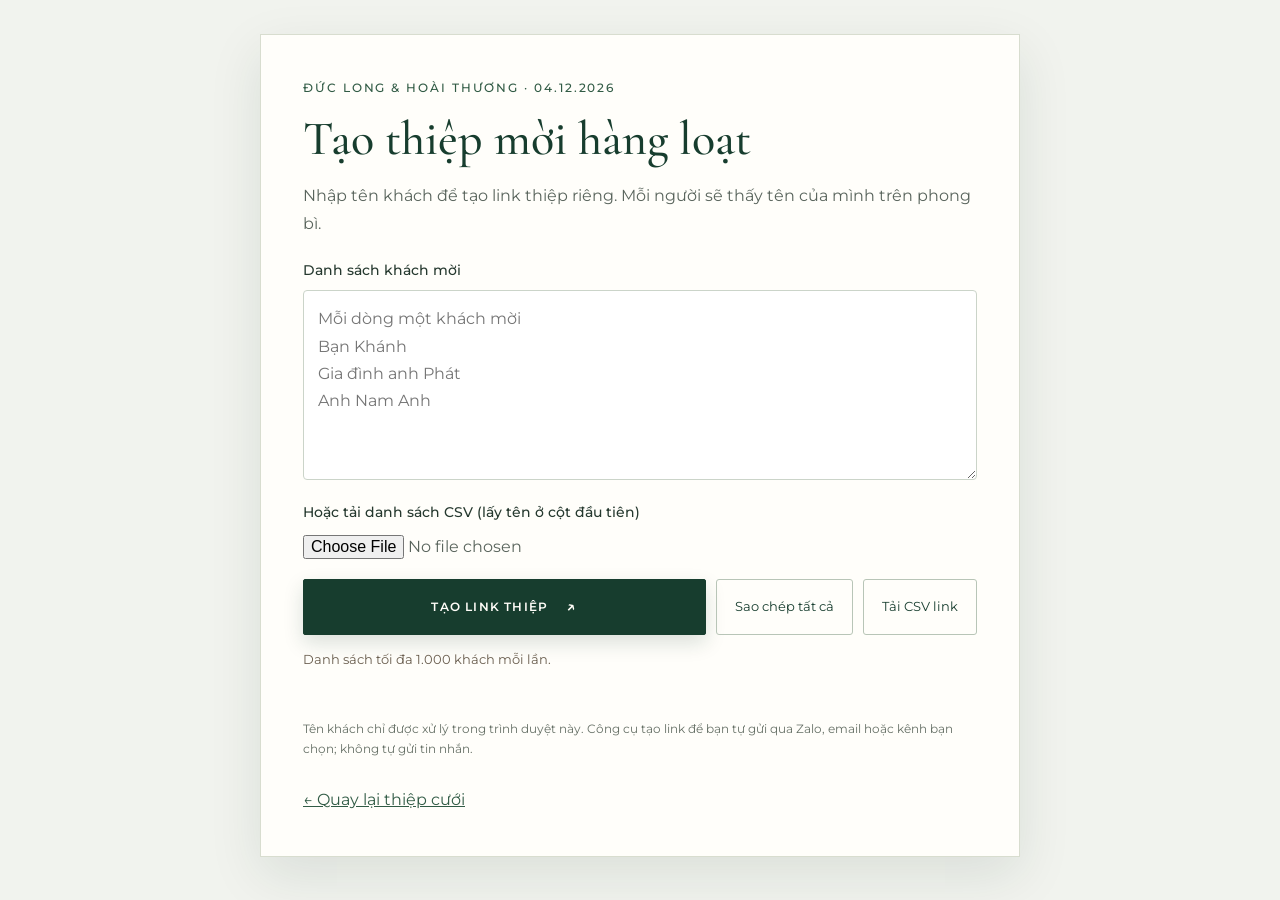
<file: guest-manager.html>
<!doctype html>
<html lang="vi">
<head>
  <meta charset="utf-8">
  <meta name="viewport" content="width=device-width, initial-scale=1">
  <meta name="theme-color" content="#173d2e">
  <title>Tạo thiệp mời hàng loạt — Đức Long & Hoài Thương</title>
  <link rel="preconnect" href="https://fonts.googleapis.com">
  <link rel="preconnect" href="https://fonts.gstatic.com" crossorigin>
  <link href="https://fonts.googleapis.com/css2?family=Cormorant+Garamond:wght@400;500;600&family=Montserrat:wght@300;400;500;600&display=swap" rel="stylesheet">
  <link rel="stylesheet" href="style.css">
  <style>
    body { min-height: 100vh; padding: 34px 16px; background: #f1f3ee; }
    .guest-tool { width: min(100%, 760px); margin: auto; padding: clamp(22px, 5vw, 42px); border: 1px solid #d8ddcf; background: #fffefa; box-shadow: 0 18px 50px rgba(24,48,35,.1); }
    .guest-tool h1 { margin: 0; color: #173d2e; font-family: var(--serif); font-size: clamp(34px, 8vw, 48px); font-weight: 500; line-height: 1.08; }
    .guest-tool-intro { color: #59645c; }
    .guest-tool label { display: block; margin: 20px 0 8px; color: #26392f; font-size: 14px; font-weight: 500; }
    .guest-tool textarea { display: block; width: 100%; min-height: 190px; resize: vertical; padding: 14px; border: 1px solid #cbd4c9; border-radius: 4px; background: #fff; color: #26392f; font: inherit; line-height: 1.7; }
    .guest-tool textarea:focus-visible, .guest-link:focus-visible { outline: 2px solid #315b45; outline-offset: 2px; }
    .guest-tool input[type=file] { display: block; max-width: 100%; color: #59645c; }
    .guest-tool .form-note { min-height: 1.6em; }
    .guest-actions { display: flex; flex-wrap: wrap; gap: 10px; margin-top: 18px; }
    .guest-actions .primary-button { flex: 1 1 190px; }
    .guest-secondary { min-height: 48px; padding: 12px 18px; border: 1px solid #b8c5b7; border-radius: 3px; background: transparent; color: #173d2e; cursor: pointer; font: inherit; font-size: 13px; }
    .guest-results { display: grid; gap: 10px; margin-top: 24px; }
    .guest-row { display: grid; grid-template-columns: minmax(120px, .7fr) minmax(0, 1.5fr) auto; align-items: center; gap: 9px; padding: 12px; border: 1px solid #e0e4dc; background: #fbfcf9; }
    .guest-name { overflow-wrap: anywhere; color: #26392f; font-weight: 500; }
    .guest-link { min-width: 0; width: 100%; padding: 9px; border: 1px solid #e0e4dc; border-radius: 3px; color: #59645c; font: inherit; font-size: 12px; }
    .copy-link { padding: 9px 12px; border: 1px solid #173d2e; border-radius: 3px; background: #173d2e; color: white; cursor: pointer; font: inherit; font-size: 12px; }
    .guest-footer { margin-top: 25px; color: #667066; font-size: 12px; line-height: 1.7; }
    .back-link { display: inline-block; margin-top: 14px; color: #315b45; }
    @media (max-width: 560px) { .guest-row { grid-template-columns: 1fr auto; } .guest-name { grid-column: 1 / -1; } }
  </style>
</head>
<body>
  <main class="guest-tool">
    <p class="eyebrow">ĐỨC LONG &amp; HOÀI THƯƠNG · 04.12.2026</p>
    <h1>Tạo thiệp mời hàng loạt</h1>
    <p class="guest-tool-intro">Nhập tên khách để tạo link thiệp riêng. Mỗi người sẽ thấy tên của mình trên phong bì.</p>
    <label for="guestNames">Danh sách khách mời</label>
    <textarea id="guestNames" placeholder="Mỗi dòng một khách mời&#10;Bạn Khánh&#10;Gia đình anh Phát&#10;Anh Nam Anh" spellcheck="false"></textarea>
    <label for="guestCsv">Hoặc tải danh sách CSV (lấy tên ở cột đầu tiên)</label>
    <input id="guestCsv" type="file" accept=".csv,text/csv">
    <div class="guest-actions">
      <button class="primary-button" id="createLinks" type="button">TẠO LINK THIỆP <span>↗</span></button>
      <button class="guest-secondary" id="copyAll" type="button" disabled>Sao chép tất cả</button>
      <button class="guest-secondary" id="downloadCsv" type="button" disabled>Tải CSV link</button>
    </div>
    <p id="guestStatus" class="form-note" role="status" aria-live="polite">Danh sách tối đa 1.000 khách mỗi lần.</p>
    <section id="guestResults" class="guest-results" aria-label="Link thiệp theo khách mời"></section>
    <p class="guest-footer">Tên khách chỉ được xử lý trong trình duyệt này. Công cụ tạo link để bạn tự gửi qua Zalo, email hoặc kênh bạn chọn; không tự gửi tin nhắn.</p>
    <a class="back-link" href="index.html">← Quay lại thiệp cưới</a>
  </main>
  <script src="guest-manager.js"></script>
</body>
</html>
</file>
<file: style.css>
:root {
  color-scheme: light;
  --cream: #f7f3ea;
  --paper: #fffdf8;
  --gold: #b9955d;
  --gold-dark: #69491f;
  --ink: #332a22;
  --muted: #493f34;
  --line: #dfcfb1;
  --blush: #efe5d6;
  --shadow: 0 22px 60px rgba(74, 54, 30, .11);
  --serif: 'Cormorant Garamond', Georgia, serif;
  --sans: 'Montserrat', Arial, sans-serif;
  --handwriting: 'Allura', cursive;
  --script: 'Great Vibes', 'Allura', cursive;
}

* { box-sizing: border-box; }
[hidden] { display: none !important; }
html { scroll-behavior: smooth; }
body {
  margin: 0;
  background: var(--cream);
  color: var(--ink);
  font-family: var(--sans);
  font-size: 16px;
  font-weight: 400;
  line-height: 1.75;
  -webkit-font-smoothing: antialiased;
}
button, input, select, textarea { font: inherit; }
button, a { -webkit-tap-highlight-color: transparent; }
a { color: inherit; }
button:focus-visible, a:focus-visible, input:focus-visible,
select:focus-visible, textarea:focus-visible {
  outline: 2px solid var(--gold-dark);
  outline-offset: 4px;
}

.section-pad { padding: 76px 22px; }
.eyebrow, .small-caps, .detail-label {
  font-size: 12px;
  font-weight: 500;
  letter-spacing: .16em;
}
.eyebrow {
  margin: 0 0 16px;
  color: var(--gold-dark);
}
.section-title {
  margin: 0 0 27px;
  font-family: var(--serif);
  font-size: clamp(34px, 8vw, 48px);
  font-weight: 500;
  line-height: 1.04;
}
.gold-rule {
  display: flex;
  width: min(220px, 75%);
  align-items: center;
  justify-content: center;
  gap: 13px;
  margin: 24px auto;
  color: var(--gold);
}
.gold-rule::before, .gold-rule::after {
  height: 1px;
  flex: 1;
  background: var(--line);
  content: '';
}
.gold-rule span { font-size: 14px; }

/* Opening card */
.envelope-screen {
  position: relative;
  display: flex;
  min-height: 100vh;
  min-height: 100svh;
  flex-direction: column;
  align-items: center;
  justify-content: center;
  overflow: hidden;
  padding: max(26px, env(safe-area-inset-top)) 20px max(24px, env(safe-area-inset-bottom));
  background:
    radial-gradient(ellipse at 50% 43%, rgba(255,255,255,.88), transparent 52%),
    linear-gradient(145deg, #faf7f0, #f0e6d6);
  isolation: isolate;
}
.envelope-screen::before, .envelope-screen::after {
  position: absolute;
  z-index: -1;
  color: #d8c29e;
  font-family: var(--serif);
  font-size: clamp(100px, 22vw, 170px);
  line-height: 1;
  opacity: .38;
  pointer-events: none;
}
.envelope-screen::before { bottom: 3%; left: -28px; content: '❧'; transform: rotate(-34deg); }
.envelope-screen::after { top: 2%; right: -25px; content: '❧'; transform: rotate(145deg); }
.petal { position: absolute; color: var(--gold); opacity: .4; pointer-events: none; }
.petal-one { top: 9%; left: 12%; font-size: 34px; transform: rotate(-25deg); }
.petal-two { right: 10%; bottom: 11%; font-size: 64px; transform: rotate(25deg); }
.envelope-card {
  position: relative;
  z-index: 1;
  width: min(100%, 430px);
  padding: 42px 28px 36px;
  border: 1px solid #d7c39e;
  background: rgba(255, 253, 248, .82);
  box-shadow: var(--shadow);
  text-align: center;
  backdrop-filter: blur(8px);
}
.envelope-card::before {
  position: absolute;
  inset: 7px;
  border: 1px solid rgba(185, 149, 93, .36);
  content: '';
  pointer-events: none;
}
.envelope-card > * { position: relative; }
.envelope-card .eyebrow { margin-bottom: 20px; letter-spacing: .28em; }
.seal {
  display: flex;
  width: 64px;
  height: 64px;
  align-items: center;
  justify-content: center;
  gap: 5px;
  margin: 0 auto 18px;
  border: 1px solid var(--gold);
  border-radius: 50%;
  color: var(--gold-dark);
  font-family: var(--serif);
  font-size: 16px;
  letter-spacing: .02em;
}
.seal .seal-initial { color: var(--gold-dark); font-family: var(--serif); font-size: 19px; }
.seal .seal-ampersand { color: var(--gold); font-family: var(--script); font-size: 17px; }
.envelope-intro { margin: 0 0 9px; color: var(--muted); font-size: 13px; letter-spacing: .12em; }
.envelope-card h1 {
  margin: 0;
  color: #765631;
  font-family: var(--handwriting);
  font-size: clamp(39px, 10vw, 53px);
  font-weight: 500;
  line-height: .99;
}
.ampersand {
  color: var(--gold);
  font-family: var(--script);
  font-size: .74em;
  font-weight: 400;
}
.date-large { margin: 15px 0 22px; font-size: 14px; letter-spacing: .16em; }
.primary-button {
  display: inline-flex;
  min-height: 48px;
  align-items: center;
  justify-content: center;
  gap: 18px;
  padding: 13px 24px;
  border: 1px solid #ae8952;
  border-radius: 2px;
  background: linear-gradient(135deg, #a9824c, #79572d);
  box-shadow: 0 7px 18px rgba(133, 97, 46, .14);
  color: #fffdf8;
  cursor: pointer;
  font-size: 12px;
  font-weight: 600;
  letter-spacing: .1em;
  text-decoration: none;
  transition: transform .2s ease, box-shadow .2s ease, filter .2s ease;
}
.primary-button:hover { transform: translateY(-2px); box-shadow: 0 11px 25px rgba(133, 97, 46, .2); filter: saturate(1.08); }
.primary-button span { font-size: 16px; }
.open-button { width: min(100%, 245px); }
.envelope-note { margin: 20px 0 0; color: var(--muted); font-family: var(--serif); font-size: 17px; font-style: italic; }
.scroll-hint { margin: 22px 0 0; color: #715c3c; font-size: 11px; letter-spacing: .16em; }

/* Music and revealed invitation */
.music-control { position: fixed; z-index: 20; top: max(12px, env(safe-area-inset-top)); right: 12px; }
.music-button {
  min-height: 38px;
  padding: 7px 13px;
  border: 1px solid rgba(185,149,93,.6);
  border-radius: 30px;
  background: rgba(255,253,248,.94);
  box-shadow: 0 4px 16px rgba(74,54,30,.1);
  color: var(--gold-dark);
  cursor: pointer;
  font-size: 12px;
  letter-spacing: .04em;
  backdrop-filter: blur(8px);
}
.music-button[aria-pressed="true"] { background: var(--gold-dark); color: var(--paper); }
.invitation-content { animation: rise .7s ease both; }
@keyframes rise { from { opacity: 0; transform: translateY(14px); } to { opacity: 1; transform: translateY(0); } }
.hero { max-width: 760px; margin: auto; padding-top: 58px; text-align: center; }
.hero .eyebrow { margin: 0 0 20px; }
.hero-photo-frame {
  position: relative;
  max-width: 500px;
  margin: 0 auto 30px;
  padding: 8px;
  border: 1px solid var(--line);
  background: var(--paper);
  box-shadow: 0 16px 40px rgba(74, 54, 30, .09);
}
.hero-photo-frame::after { position: absolute; inset: 14px; border: 1px solid rgba(255,253,248,.48); content: ''; pointer-events: none; }
.hero-photo { display: block; width: 100%; height: clamp(310px, 88vw, 570px); object-fit: cover; object-position: center 40%; }
.photo-caption {
  position: absolute;
  z-index: 1;
  right: 18px;
  bottom: 18px;
  padding: 5px 13px;
  background: rgba(255,253,248,.92);
  color: var(--gold-dark);
  font-family: var(--serif);
  font-size: 16px;
  font-style: italic;
}
.small-caps { margin: 0 0 10px; color: var(--muted); letter-spacing: .28em; }
.couple-name {
  margin: 0;
  color: var(--ink);
  font-family: var(--handwriting);
  font-size: clamp(40px, 10vw, 58px);
  font-weight: 500;
  line-height: .98;
}
.couple-name .name-line, .couple-name .ampersand,
.closing-names .name-line, .closing-names .ampersand { display: block; }
.couple-name .name-line {
  color: var(--ink);
  font-family: var(--handwriting);
  font-size: 1em;
}
.couple-name .ampersand, .closing-names .ampersand { margin: 2px 0 0; color: var(--gold); font-family: var(--script); font-size: .78em; line-height: .78; }
.invitation-copy { max-width: 520px; margin: 20px auto; color: #40372e; font-size: 16px; line-height: 1.8; text-wrap: pretty; }
.text-link { display: inline-block; padding-bottom: 4px; border-bottom: 1px solid var(--line); color: var(--gold-dark); font-size: 13px; letter-spacing: .06em; text-decoration: none; }
.text-link:hover { border-color: var(--gold-dark); }

/* Date and venue */
.countdown-section { background: linear-gradient(180deg, #efe5d6, #f4ecdf); text-align: center; }
.countdown { display: grid; max-width: 530px; grid-template-columns: repeat(4, 1fr); gap: 8px; margin: 28px auto 18px; }
.countdown div { padding: 15px 4px 11px; border: 1px solid #d8c39f; background: rgba(255,253,248,.68); }
.countdown strong { display: block; color: var(--gold-dark); font-family: var(--serif); font-size: clamp(28px, 7vw, 40px); font-weight: 500; line-height: 1.05; }
.countdown span { display: block; margin-top: 5px; color: var(--muted); font-size: 12px; letter-spacing: .04em; }
.date-note { color: var(--muted); font-size: 13px; letter-spacing: .05em; }
.details-section { max-width: 900px; margin: auto; text-align: center; }
.details-grid { display: grid; gap: 14px; text-align: center; }
.detail-card {
  padding: 29px 22px;
  border: 1px solid var(--line);
  background: rgba(255,253,248,.76);
  box-shadow: var(--shadow);
}
.detail-icon { color: var(--gold-dark); font-family: var(--serif); font-size: 27px; line-height: 1.3; }
.detail-label { margin: 7px 0 2px; color: var(--gold-dark); }
.detail-card h3 { margin: 0 0 4px; font-family: var(--serif); font-size: 29px; font-weight: 500; line-height: 1.2; }
.detail-card p { margin: 6px 0; color: var(--muted); font-size: 14px; line-height: 1.65; }
.detail-card .hall-name { color: var(--ink); font-size: 13px; letter-spacing: .02em; }
.detail-card .primary-button { margin-top: 15px; }
.map-button { width: min(100%, 250px); }

/* Photo album */
.gallery-section { background: var(--paper); text-align: center; }
.section-subtitle { margin: -14px 0 26px; color: var(--muted); font-family: var(--serif); font-size: 20px; font-style: italic; }
.gallery-grid { display: grid; max-width: 850px; grid-template-columns: repeat(2, minmax(0, 1fr)); gap: 9px; margin: auto; }
.gallery-item { min-width: 0; aspect-ratio: 1; overflow: hidden; padding: 0; border: 1px solid #e9dfcf; background: #eadfce; cursor: zoom-in; }
.gallery-item img { display: block; width: 100%; height: 100%; object-fit: cover; transition: transform .5s ease; }
.gallery-item:hover img { transform: scale(1.045); }
.gallery-item.tall { grid-row: span 2; aspect-ratio: auto; }
.gallery-item.wide { grid-column: span 2; aspect-ratio: 2 / 1; }
.gallery-tip { margin: 17px 0 0; color: #695d4e; font-size: 13px; }

/* RSVP and wedding gift */
.rsvp-section { max-width: 690px; margin: auto; text-align: center; }
.rsvp-form { max-width: 470px; margin: 28px auto 0; text-align: left; }
.rsvp-form label { display: block; margin: 17px 0 7px; color: #493a2b; font-size: 14px; font-weight: 500; letter-spacing: .01em; }
.rsvp-form input, .rsvp-form select, .rsvp-form textarea {
  width: 100%;
  padding: 14px 14px;
  border: 1px solid #ddc9aa;
  border-radius: 0;
  background: var(--paper);
  color: var(--ink);
  font-size: 16px;
}
.rsvp-form textarea { resize: vertical; }
.submit-button { width: 100%; margin-top: 22px; }
.form-note { color: #695d4e; font-size: 13px; line-height: 1.7; }
.gift-section { max-width: 760px; margin: 0 auto; background: var(--paper); text-align: center; }
.gift-copy { max-width: 520px; margin: 0 auto; color: #40372e; font-size: 16px; line-height: 1.8; text-wrap: pretty; }
.gift-button {
  display: inline-flex;
  min-height: 48px;
  align-items: center;
  justify-content: center;
  gap: 18px;
  padding: 13px 24px;
  border: 1px solid var(--gold);
  border-radius: 2px;
  background: transparent;
  color: var(--gold-dark);
  cursor: pointer;
  font-size: 12px;
  font-weight: 600;
  letter-spacing: .08em;
  transition: background .2s ease, color .2s ease;
}
.gift-button:hover { background: var(--gold-dark); color: var(--paper); }
.gift-button span { font-size: 15px; }
.gift-note { margin: 14px 0 0; color: var(--muted); font-family: var(--serif); font-size: 15px; font-style: italic; }

/* Closing note and dialogs */
.closing { padding-top: 58px; padding-bottom: 38px; background: linear-gradient(180deg, #efe5d6, #f5eee2); text-align: center; }
.closing-ornament { color: var(--gold); font-family: var(--serif); font-size: 45px; line-height: 1; }
.thank-you { margin: 0; color: #674517; font-family: var(--script); font-size: 54px; font-weight: 400; line-height: 1.2; }
.closing-copy { max-width: 390px; margin: 14px auto; color: #40362b; font-family: var(--serif); font-size: 17px; line-height: 1.6; text-wrap: pretty; }
.closing-names { margin: 9px 0 0; color: #765631; font-family: var(--serif); font-size: 29px; line-height: 1; }
.closing-names .name-line {
  font-family: var(--handwriting);
  font-size: 1.18em;
  line-height: 1.05;
}
.closing-names .ampersand { font-size: .75em; }
.back-top { width: 42px; height: 42px; margin-top: 22px; border: 1px solid var(--gold); border-radius: 50%; background: transparent; color: var(--gold-dark); cursor: pointer; font-size: 21px; }
.gift-modal, .lightbox { position: fixed; z-index: 60; inset: 0; display: flex; align-items: center; justify-content: center; padding: 18px; background: rgba(37, 31, 24, .72); backdrop-filter: blur(5px); }
.gift-modal { overflow-y: auto; }
.gift-modal-card { position: relative; width: min(100%, 400px); max-height: calc(100svh - 36px); overflow-y: auto; padding: 33px 24px 26px; border: 1px solid var(--line); background: var(--paper); box-shadow: 0 20px 70px rgba(33,24,13,.28); text-align: center; }
.gift-modal-card::before { position: absolute; inset: 6px; border: 1px solid rgba(223,201,166,.55); content: ''; pointer-events: none; }
.gift-modal-card > * { position: relative; }
.gift-modal-close { position: absolute; z-index: 2; top: 7px; right: 13px; border: 0; background: transparent; color: var(--gold-dark); cursor: pointer; font-size: 29px; line-height: 1; }
.gift-modal-card .eyebrow { margin: 4px 20px 8px; }
.gift-modal-title { margin: 0; color: var(--ink); font-family: var(--serif); font-size: 35px; font-weight: 500; line-height: 1.1; }
.gift-modal-copy { margin: 8px 0 15px; color: var(--muted); font-family: var(--serif); font-size: 18px; }
.gift-qr { display: block; width: min(100%, 260px); height: auto; margin: 0 auto 12px; padding: 5px; border: 1px solid #e6e2da; border-radius: 8px; background: #fff; object-fit: contain; }
.gift-account-name { margin: 5px 0 0; color: var(--ink); font-size: 14px; font-weight: 600; letter-spacing: .1em; }
.gift-bank-name { margin: 1px 0 8px; color: var(--gold-dark); font-size: 12px; letter-spacing: .08em; }
.gift-thankyou { max-width: 270px; margin: 8px auto 16px; color: var(--muted); font-family: var(--serif); font-size: 16px; line-height: 1.4; }
.gift-close-button { min-width: 120px; padding: 10px 20px; border: 1px solid var(--line); background: transparent; color: var(--gold-dark); cursor: pointer; font-size: 12px; letter-spacing: .08em; }
.lightbox { z-index: 70; padding: 24px; background: rgba(27, 24, 21, .94); }
.lightbox img { max-width: 100%; max-height: 86svh; object-fit: contain; box-shadow: 0 10px 40px rgba(0,0,0,.35); }
.lightbox-close { position: absolute; top: 8px; right: 18px; border: 0; background: none; color: white; cursor: pointer; font-size: 38px; }

@media (min-width: 700px) {
  .section-pad { padding: 90px 32px; }
  .envelope-card { width: min(100%, 470px); padding: 50px 36px 42px; }
  .hero { padding-top: 74px; }
  .hero-photo { height: min(62vw, 610px); }
  .details-grid { grid-template-columns: .85fr 1.15fr; gap: 18px; }
  .detail-card { padding: 36px 28px; }
  .gallery-grid { grid-template-columns: repeat(3, minmax(0, 1fr)); gap: 14px; }
  .rsvp-section { padding-right: 45px; padding-left: 45px; }
}
@media (max-width: 380px) {
  .section-pad { padding-right: 18px; padding-left: 18px; }
  .envelope-card { padding: 36px 20px 30px; }
  .countdown { gap: 5px; }
  .countdown div { padding-right: 2px; padding-left: 2px; }
  .music-control { right: 9px; }
}
@media (max-width: 600px) {
  .invitation-copy, .gift-copy, .closing-copy { max-width: 36ch; }
}
@media (prefers-reduced-motion: reduce) {
  *, *::before, *::after { scroll-behavior: auto !important; animation-duration: .01ms !important; animation-iteration-count: 1 !important; transition-duration: .01ms !important; }
}
Nêu

/* Mobile layout: reduce section gaps and keep text sizes comfortable. */
@media (max-width: 600px) {
  .section-pad { padding-top: 52px; padding-bottom: 52px; }
  .hero { padding-top: 38px; }
  .hero-photo-frame { margin-bottom: 22px; }
  .section-title { margin-bottom: 20px; }
  .section-subtitle { margin: -8px 0 20px; }
  .gallery-tip { margin-top: 12px; }
  .rsvp-form { margin-top: 20px; }
  .rsvp-form label { margin-top: 14px; }
}

@media (max-width: 600px) {
  .gift-copy { max-width: none; }
  .gift-copy-line, .rsvp-copy-line { display: block; }
}
@media (max-width: 600px) { .rsvp-copy { max-width: none; } }
/* Giữ nguyên cách xuống dòng lời mời trên điện thoại */
.rsvp-copy-line {
  display: inline;
}
@media (max-width: 600px) {
  .rsvp-copy-line {
    display: block;
  }
}
/* Tiêu đề xác nhận tham dự */
.rsvp-title {
  font-size: clamp(27px, 6vw, 36px);
  line-height: 1.3;
  margin-bottom: 16px;
}

/* Forest green invitation style inspired by the selected canvas template. */
:root {
  --cream: #f5f4ef;
  --paper: #fffefa;
  --green: #173d2e;
  --green-deep: #103426;
  --green-soft: #315b45;
  --gold: #c9aa78;
  --gold-dark: #725b37;
  --ink: #26392f;
  --muted: #59645c;
  --line: #d8ddcf;
  --blush: #ede9df;
  --shadow: 0 18px 50px rgba(24, 48, 35, .1);
}
body { background: #f6f6f2; color: var(--ink); }
.eyebrow { color: var(--green-soft); }
.gold-rule { color: var(--green-soft); }
.gold-rule::before, .gold-rule::after { background: #cbd5c9; }

/* The quiet paper envelope on the opening screen. */
.envelope-screen {
  background:
    radial-gradient(ellipse at 50% 45%, #fff 0, rgba(255,255,255,.88) 42%, transparent 74%),
    linear-gradient(145deg, #f8f8f5, #edf0ea);
}
.envelope-screen::before, .envelope-screen::after { color: #b6c1ae; opacity: .3; }
.petal { color: #82977f; }
.envelope-card {
  width: min(100%, 410px);
  padding: 28px 24px 26px;
  border: 0;
  background: transparent;
  box-shadow: none;
  backdrop-filter: none;
}
.envelope-card::before { display: none; }
.envelope-card .eyebrow { margin-bottom: 4px; color: #69766d; letter-spacing: .22em; }
.envelope-intro { margin: 0 0 4px; color: #536156; font-family: var(--serif); font-size: 18px; letter-spacing: .02em; }
.envelope-card h1 {
  margin: 0 auto 21px;
  color: #455448;
  font-family: var(--handwriting);
  font-size: clamp(34px, 9vw, 45px);
  line-height: 1.1;
}
.envelope-card h1 .ampersand { color: #758b73; }
.envelope-art {
  position: relative;
  width: min(100%, 260px);
  height: 146px;
  margin: 0 auto 17px;
  overflow: visible;
  border: 1px solid #d6d8d1;
  background: linear-gradient(145deg, #fff, #f2f1ec);
  box-shadow: 0 17px 32px rgba(38, 52, 41, .13);
}
.envelope-art::before {
  position: absolute;
  inset: 0 0 auto;
  height: 70%;
  background: linear-gradient(145deg, #f4f3ee, #fff 70%);
  clip-path: polygon(0 0, 100% 0, 50% 75%);
  content: '';
  filter: drop-shadow(0 1px 1px rgba(32, 53, 39, .16));
}
.envelope-art::after {
  position: absolute;
  inset: auto 0 0;
  height: 70%;
  background: linear-gradient(35deg, #e6e7e0, #fff 48%, #e8e9e2);
  clip-path: polygon(0 100%, 50% 26%, 100% 100%);
  content: '';
}
.wax-seal {
  position: absolute;
  z-index: 2;
  top: 50%; left: 50%;
  display: grid;
  width: 42px; height: 42px;
  place-content: center;
  border: 1px solid #7f8980;
  border-radius: 50%;
  background: #253d31;
  box-shadow: 0 2px 7px rgba(0,0,0,.2);
  color: #f8f7ef;
  font-family: var(--serif);
  font-size: 15px;
  transform: translate(-50%, -50%);
}
.wax-seal span { display: inline; color: #d3bd93; font-family: var(--script); }
.envelope-flower { position: absolute; z-index: 3; color: #7a9678; text-shadow: 0 1px 0 #fff; }
.flower-left { top: -25px; left: -28px; font-size: 53px; transform: rotate(-24deg); }
.flower-right { right: -23px; bottom: -28px; font-size: 47px; transform: rotate(18deg); }
.date-large { margin: 0 0 13px; color: #5d6d5e; font-family: var(--serif); font-size: 15px; letter-spacing: .16em; }
.open-button, .primary-button {
  border-color: var(--green);
  background: var(--green);
  box-shadow: 0 8px 20px rgba(16,52,38,.15);
}
.open-button { min-height: 40px; padding: 10px 24px; border-radius: 3px; font-weight: 500; }
.envelope-note { margin-top: 10px; color: #617064; font-family: var(--serif); font-size: 15px; }
.scroll-hint { color: #607362; }

/* The open card uses a photo pairing, green date panel and small calendar. */
.invitation-content { background: #fafaf7; }
.hero { max-width: 610px; padding-top: 48px; }
.hero .eyebrow { margin-bottom: 14px; letter-spacing: .2em; }
.hero-collage {
  position: relative;
  display: grid;
  width: min(100%, 460px);
  height: clamp(285px, 76vw, 410px);
  grid-template-columns: 1fr 1fr;
  gap: 5px;
  margin: 0 auto 26px;
  padding: 10px 10px 100px;
  overflow: hidden;
  background: var(--green);
  box-shadow: 0 16px 32px rgba(19, 48, 33, .18);
}
.collage-photo { display: block; width: 100%; height: 100%; min-height: 0; object-fit: cover; }
.collage-main { object-position: 53% 32%; }
.collage-side { object-position: 50% 35%; }
.collage-ribbon {
  position: absolute;
  z-index: 2;
  right: 9%; bottom: 36px; left: 9%;
  display: grid;
  min-height: 112px;
  align-content: center;
  gap: 2px;
  padding: 10px 16px;
  background: #fffefa;
  box-shadow: 0 4px 14px rgba(0,0,0,.13);
  color: var(--green);
  transform: rotate(-2deg);
}
.collage-ribbon span { font-size: 9px; letter-spacing: .2em; }
.collage-ribbon strong { font-family: var(--serif); font-size: clamp(25px, 7vw, 34px); font-weight: 500; line-height: 1.15; }
.collage-ribbon small { font-size: 9px; letter-spacing: .14em; }
.collage-sprig { position: absolute; z-index: 3; color: #b5c79f; }
.sprig-one { bottom: 5px; left: -8px; font-size: 62px; transform: rotate(-30deg); }
.sprig-two { right: 2px; bottom: 5px; color: #d2bda0; font-size: 34px; }
.couple-name { margin: 10px 0 3px; color: var(--green); font-size: clamp(46px, 12vw, 65px); }
.couple-name .name-line { color: var(--green); }
.couple-name .ampersand { margin: -2px 0; color: #7b9278; }
.hero-subtitle { margin: 5px 0 26px; color: #68736a; font-family: var(--serif); font-size: 16px; font-style: italic; }
.invitation-copy { color: #59645c; }
.text-link { border-color: #a9b7a6; color: var(--green); }
.calendar-card {
  display: grid;
  width: min(100%, 490px);
  grid-template-columns: .86fr 1.14fr;
  gap: 16px;
  margin: 34px auto 0;
  padding: 14px;
  background: var(--green);
  box-shadow: 0 16px 35px rgba(20, 50, 34, .14);
  color: #f8f8f1;
  text-align: left;
}
.calendar-photo { position: relative; min-height: 220px; padding: 7px 7px 26px; background: #f7f6f0; }
.calendar-photo img { display: block; width: 100%; height: 100%; min-height: 187px; object-fit: cover; object-position: 50% 24%; }
.calendar-photo span { position: absolute; right: 0; bottom: 3px; left: 0; color: #445448; font-family: var(--handwriting); font-size: 22px; line-height: 1; text-align: center; }
.calendar-month { align-self: center; padding: 6px 3px; }
.calendar-month > p { margin: 0; color: #d9dfd1; font-size: 9px; letter-spacing: .2em; }
.calendar-month h3 { margin: -2px 0 10px; color: #fff; font-family: var(--serif); font-size: 26px; font-weight: 400; }
.calendar-month h3 span { font-size: .55em; letter-spacing: .13em; }
.calendar-grid { display: grid; grid-template-columns: repeat(7, minmax(0, 1fr)); gap: 5px 2px; text-align: center; }
.calendar-grid span { display: grid; min-height: 21px; place-items: center; font-size: 10px; }
.calendar-grid .calendar-weekday { color: #ced8c7; font-size: 8px; }
.calendar-grid .calendar-day { color: #f0f2eb; }
.calendar-grid .wedding-day { width: 23px; height: 23px; justify-self: center; border: 1px solid #e2c7a4; border-radius: 50%; color: #ffe6c0; }

/* Alternate soft paper and deep green panels down the long mobile invitation. */
.countdown-section, .closing {
  background: var(--green);
  color: #f8f8f1;
}
.countdown-section .eyebrow, .closing .eyebrow { color: #d4c29e; }
.countdown-section .section-title, .closing .thank-you, .closing-names { color: #fffefa; }
.countdown { gap: 7px; }
.countdown div { border-color: rgba(243,239,222,.28); background: rgba(255,255,255,.07); }
.countdown strong, .countdown span, .date-note { color: #f2f1e8; }
.details-section { max-width: 900px; }
.detail-card { border-color: #dfe2d9; background: #fffefa; box-shadow: 0 10px 30px rgba(22,49,33,.06); }
.detail-icon, .detail-label, .detail-card h3 { color: var(--green); }
.map-button { border-color: var(--green); background: var(--green); }
.gallery-section, .gift-section { background: #eef1eb; }
.gallery-item { border-color: #d1d8cf; background: #dce4da; }
.rsvp-form input, .rsvp-form select, .rsvp-form textarea { border-color: #cbd4c9; border-radius: 3px; }
.gift-button { border-color: var(--green); color: var(--green); }
.gift-button:hover { background: var(--green); color: #fff; }
.closing { padding-top: 62px; }
.closing-ornament { color: #d4c29e; }
.closing-copy { color: #e6e9df; }
.closing-names { color: #fff; }
.closing-names .ampersand { color: #d4c29e; }
.back-top { border-color: #d4c29e; color: #fff; }
.music-button { border-color: rgba(23,61,46,.28); color: var(--green); }
.music-button[aria-pressed="true"] { border-color: var(--green); background: var(--green); color: white; }
.gift-modal-card { border-color: #d5dccf; }

@media (max-width: 420px) {
  .hero { padding-right: 16px; padding-left: 16px; }
  .hero-collage { height: 300px; padding-bottom: 89px; }
  .collage-ribbon { bottom: 28px; min-height: 100px; }
  .calendar-card { gap: 10px; padding: 10px; }
  .calendar-photo { min-height: 194px; }
  .calendar-photo img { min-height: 161px; }
  .calendar-grid { gap: 3px 1px; }
  .calendar-grid span { min-height: 19px; font-size: 9px; }
  .calendar-grid .wedding-day { width: 21px; height: 21px; }
}

/* Personalized guest names and gentle motion through the photo story. */
.envelope-intro { max-width: 30ch; margin-right: auto; margin-left: auto; }
#guestGreeting { display: inline-block; animation: guest-arrive .8s ease both; }
@keyframes guest-arrive {
  from { opacity: 0; transform: translateY(8px); }
  to { opacity: 1; transform: translateY(0); }
}
.guest-personalized {
  width: fit-content;
  max-width: 100%;
  margin: 15px auto 10px;
  padding: 7px 14px;
  border: 1px solid #d8ddcf;
  border-radius: 30px;
  background: #f3f5f0;
  color: var(--green);
  font-family: var(--serif);
  font-size: 17px;
}
.moving-words {
  width: min(100%, 490px);
  overflow: hidden;
  margin: 0 auto 14px;
  padding: 9px 0;
  border-top: 1px solid #dfe4db;
  border-bottom: 1px solid #dfe4db;
  color: #526957;
  white-space: nowrap;
}
.moving-words-track { display: flex; width: max-content; animation: move-words 26s linear infinite; }
.moving-words-track span { padding-right: 32px; font-size: 10px; letter-spacing: .16em; }
.moving-words-track b { padding: 0 10px; color: #b99c70; font-weight: 400; }
@keyframes move-words { to { transform: translateX(-50%); } }
.moving-gallery { width: min(100%, 490px); overflow: hidden; margin: 0 auto 31px; }
.moving-gallery-track { display: flex; width: max-content; gap: 9px; animation: move-photos 34s linear infinite; }
.moving-gallery img { display: block; width: clamp(92px, 23vw, 126px); height: clamp(104px, 26vw, 146px); border: 4px solid #fffefa; box-shadow: 0 5px 16px rgba(24,48,35,.13); object-fit: cover; }
@keyframes move-photos { to { transform: translateX(calc(-50% - 4.5px)); } }
.moving-words:hover .moving-words-track, .moving-gallery:hover .moving-gallery-track { animation-play-state: paused; }
.moving-gallery { -webkit-mask-image: linear-gradient(90deg, transparent, #000 5%, #000 95%, transparent); mask-image: linear-gradient(90deg, transparent, #000 5%, #000 95%, transparent); }
@media (prefers-reduced-motion: reduce) {
  #guestGreeting, .moving-words-track, .moving-gallery-track { animation: none; }
  .moving-gallery { overflow-x: auto; -webkit-mask-image: none; mask-image: none; }
}

/* Opening names: three centered lines on every screen size. */
.envelope-card h1 .name-line {
  display: block;
  white-space: nowrap;
}
.envelope-card h1 .ampersand {
  display: block;
  margin: 0 auto;
  font-size: .68em;
  line-height: .82;
}
</file>
